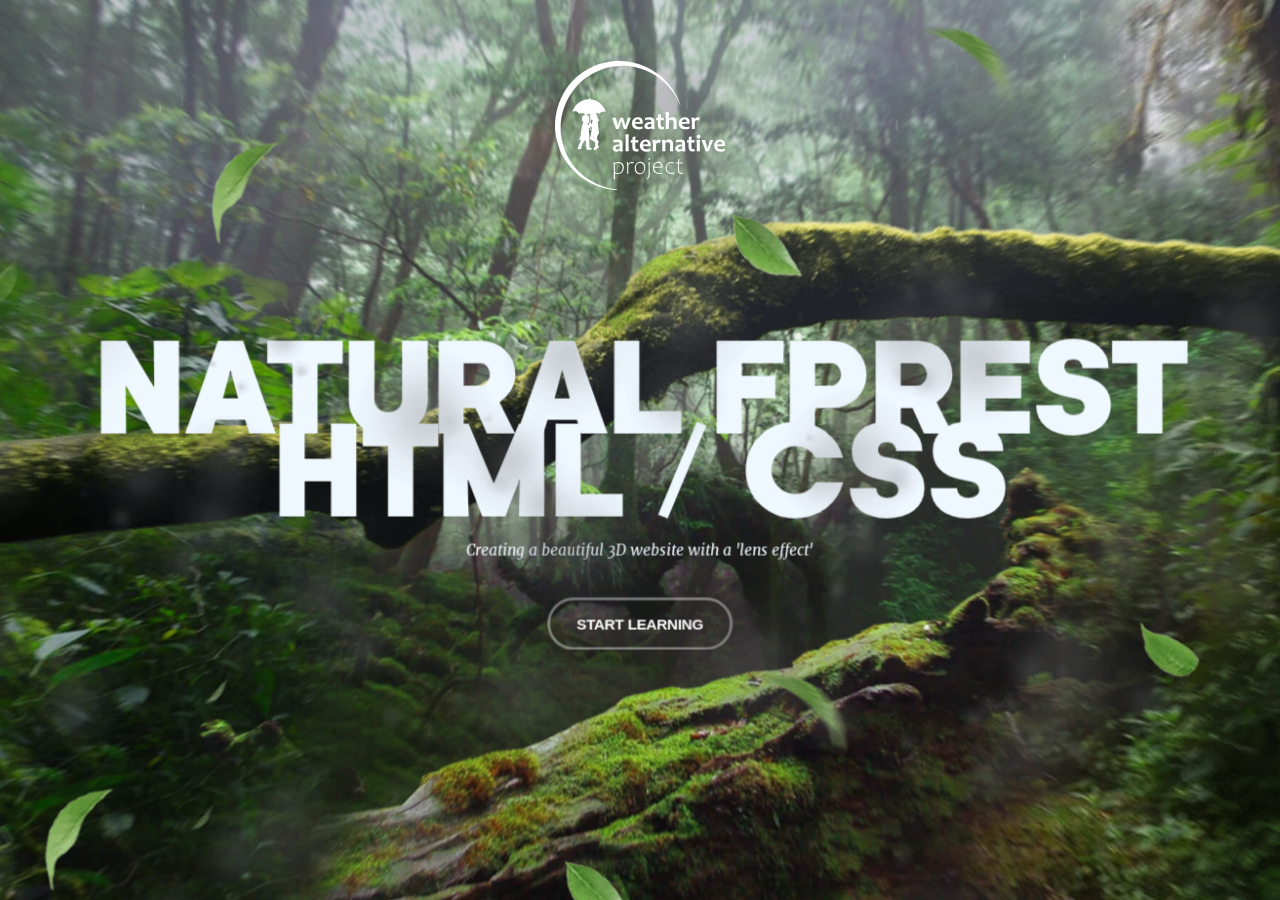
<file: index.html>
<!DOCTYPE html>
<html lang="en">
<head>
  <meta charset="UTF-8">
  <meta name="viewport" content="width=device-width, initial-scale=1.0">
  <title>Document Paralax</title>
  <link rel="stylesheet" href="css/main.css">
  <script src="js/app.js" defer></script>
  <script src="libs/rain.js" defer></script>
</head>
<body>
  
  <div class="logo" style="background-image: url(img/logo.svg);"></div>

  <section class="layers">
    <div class="layers__container">
      <div class="layers__item layer-1" style="background-image: url(img/layer-1.jpg);"></div>
      <div class="layers__item layer-2" style="background-image: url(img/layer-2.png);"></div>
      <div class="layers__item layer-3">
        <div class="hero-content">
          <h1>Natural Fprest <span>HTML / CSS</span></h1>
          <div class="hero-content__p">Creating a beautiful 3D website with a 'lens effect'</div>
          <button class="button-start">Start Learning</button>
        </div>
      </div>
      <div class="layers__item layer-4">
        <canvas class="rain"></canvas>
      </div>
      <div class="layers__item layer-5" style="background-image: url(img/layer-5.png);"></div>
      <div class="layers__item layer-6" style="background-image: url(img/layer-6.png);"></div>
    </div>
  </section>



</body>
</html>
</file>
<file: css/main.css>
* {
  margin: 0;
  padding: 0;
  box-sizing: border-box;
}

:root {
--index: calc(1vw + 1vh);
--transition: 1.5s cubic-bezier(.05, .5, 0, 1);
}

@font-face {
  font-family: kamerik-3d;
  src: url(../fonts/kamerik205-heavy.woff2);
  font-weight: 900;
}

@font-face {
  font-family: merriweather-italic-3d;
  src: url(../fonts/merriweather-regular-italic.woff2);
}

body {
  background-color: black;
  color: aliceblue;
  font-family: kamerik-3d;
}

.logo {
  --logo-size: calc(var(--index) * 7.8);
  width: var(--logo-size);
  height: var(--logo-size);
  background-repeat: no-repeat;
  position: absolute;
  left: calc(50% - calc(var(--logo-size) / 2));
  top: calc(var(--index) * 2.8);
  z-index: 1;
}

.layers {
  perspective: 1000px;
  overflow: hidden;
}

.layers__container {
  height: 100vh;
  min-height: 500px;
  transform-style: preserve-3d;
  transform: rotateX(var(--move-y)) rotateY(var(--move-x));
  will-change: transform;
  transition: transform var(--transition);
}

.layers__item {
  position: absolute;
  inset: -5vw;
  background-size: cover;
  background-position: center;

  display: flex;
  align-items: center;
  justify-content: center;
}

.layer-1 {
  transform: translateZ(-55px) scale(1.06);
}
.layer-2 {
  transform: translateZ(80px) scale(.88);
}
.layer-3 {
  transform: translateZ(180px) scale(.8);
}
.layer-4 {
  transform: translateZ(190px) scale(.9);
}
.layer-5 {
  transform: translateZ(300px) scale(.9);
}
.layer-6 {
  transform: translateZ(380px);
}

.hero-content {
  font-size: calc(var(--index) * 2.9);
  text-align: center;
  text-transform: uppercase;
  letter-spacing: calc(var(--index) * -.15);
  line-height: 1.35em;
  margin-top: calc(var(--index) * 5.5);
}

.hero-content span {
  display: block;
}

.hero-content__p {
  text-transform: none;
  font-family: merriweather-italic-3d;
  letter-spacing: normal;
  font-size: calc(var(--index) * .7);
  line-height: 3;
}

.button-start {
  font-family: Arial;
  font-weight: 600;
  text-transform: uppercase;
  font-size: calc(var(--index) * .7);
  letter-spacing: -.02vw;
  padding: calc(var(--index) * .7) calc(var(--index) * 1.25);
  background-color: transparent;
  color: #fff;
  border-radius: 10em;
  border: rgb(255 255 255 / .4) 3px solid;
  outline: none;
  cursor: pointer;

}

.layer-4, .layer-5, .layer-6 {
  pointer-events: none;
}
</file>
